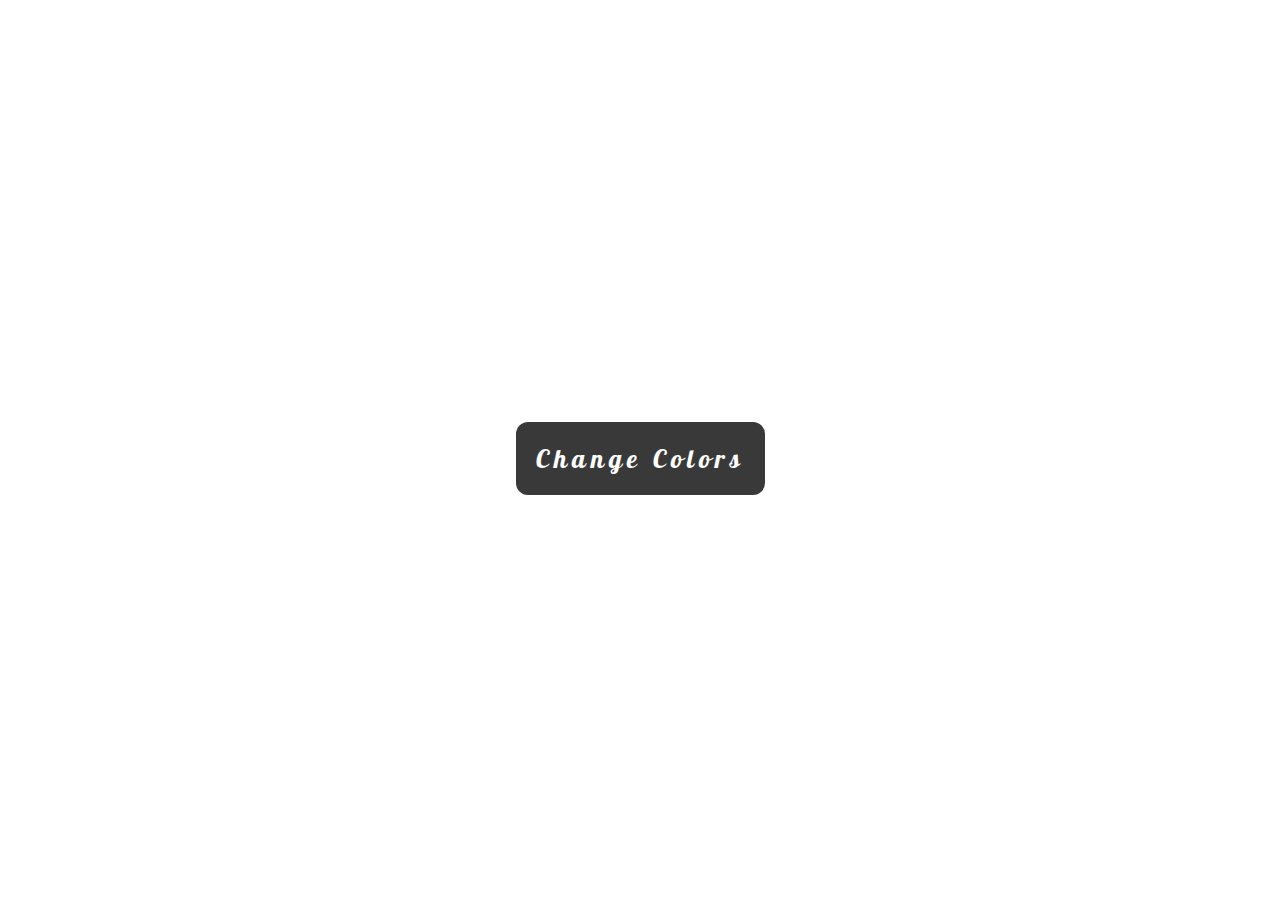
<file: change colors/index.html>
<!DOCTYPE html>
<html lang="en">

<head>
    <meta charset="UTF-8">
    <meta http-equiv="X-UA-Compatible" content="IE=edge">
    <meta name="viewport" content="width=device-width, initial-scale=1.0">
    <title>Change Colors</title>
    <link rel="stylesheet" href="style.css">
</head>

<body>
    <div class="container">
        <p class="color"></p>
        <button onclick="changeColors()">Change Colors</button>
    </div>

    <script src="script.js"></script>
</body>

</html>
</file>
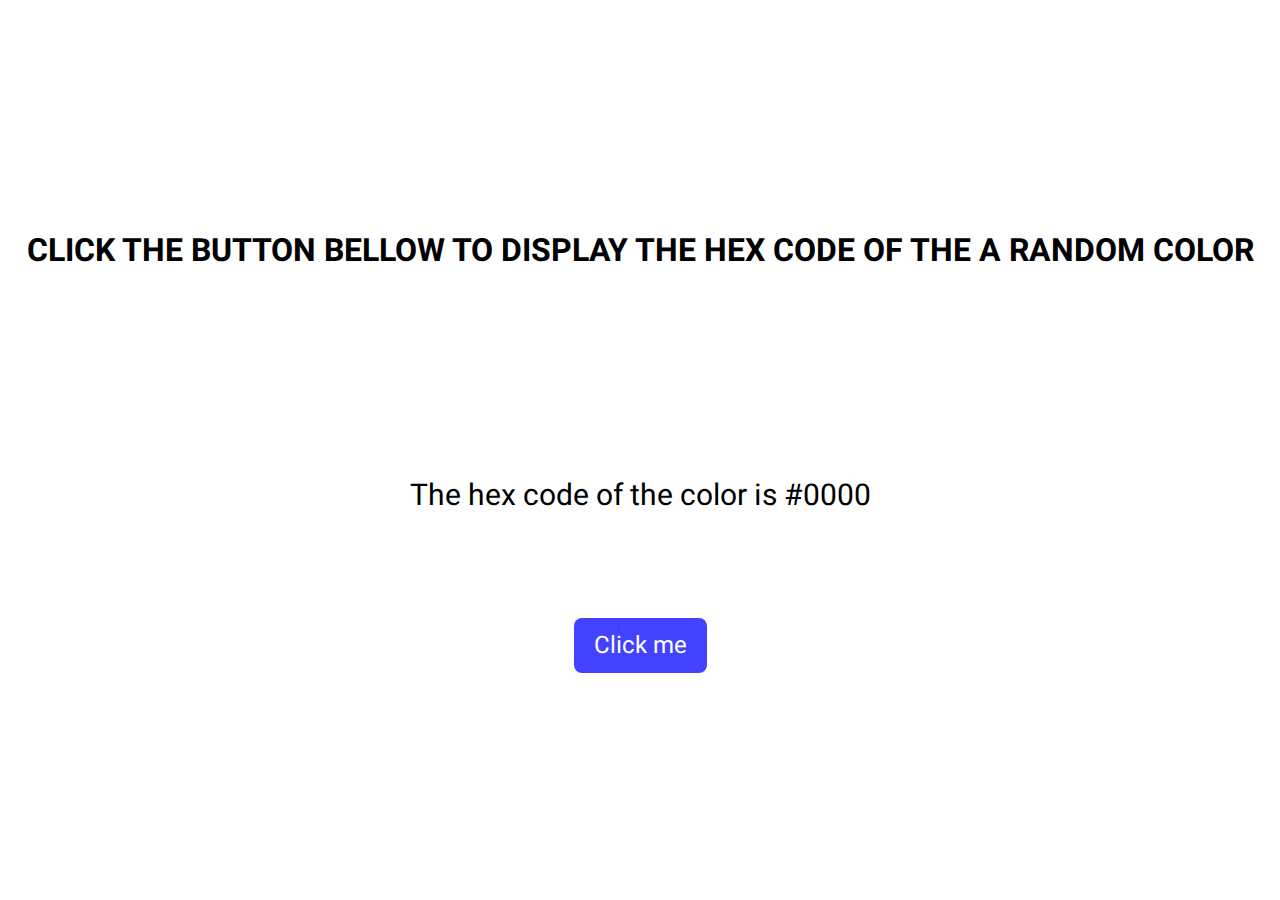
<file: Hex Colors/index.html>
<!DOCTYPE html>
<html lang="en">

<head>
    <meta charset="UTF-8">
    <meta http-equiv="X-UA-Compatible" content="IE=edge">
    <meta name="viewport" content="width=device-width, initial-scale=1.0">
    <title>Hex Colors</title>
    <link rel="stylesheet" href="style.css">
</head>

<body>
    <div class="container">
        <div class="title">
            <h1>Click the button bellow to display the hex code of the a random color</h1>
        </div>
        <div class="hex">The hex code of the color is #<span class="hexCode">0000</span> </div>
        <button class="btn" onclick="changeHexColor()">Click me</button>
    </div>

    <script src="script.js"></script>
</body>

</html>
</file>
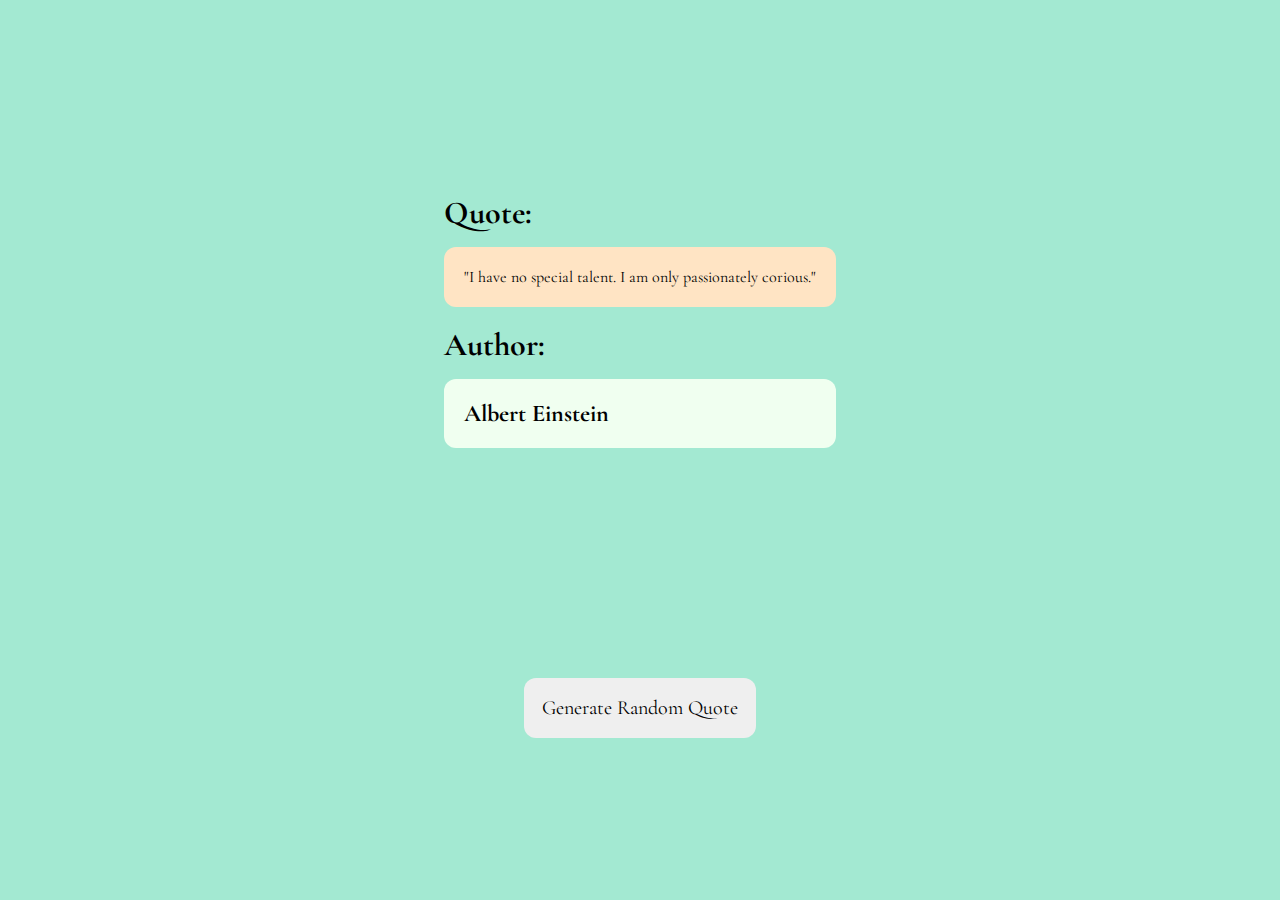
<file: Random Quote Generator/index.html>
<!DOCTYPE html>
<html lang="en">

<head>
    <meta charset="UTF-8">
    <meta http-equiv="X-UA-Compatible" content="IE=edge">
    <meta name="viewport" content="width=device-width, initial-scale=1.0">
    <link rel="stylesheet" href="style.css">
    <title>Random Quote Generator</title>
</head>

<body>

    <div class="container">
        <div class="quotes">
            <h1>Quote:</h1>
            <p class="quote">"I have no special talent. I am only passionately corious."</p>
            <h1>Author:</h1>
            <h2 class="author">Albert Einstein</h2>
        </div>
        <button onclick="generateRandomQuote()">Generate Random Quote</button>
    </div>



    <script src="script.js"></script>
</body>

</html>
</file>
<file: change colors/style.css>
@import url('https://fonts.googleapis.com/css2?family=Josefin+Sans:ital,wght@1,700&family=Lobster&family=Montserrat:wght@100&family=Poppins:wght@300;400;500;600;700&display=swap');
* {
    margin: 0;
    padding: 0;
    box-sizing: border-box;
    font-family: 'Lobster', cursive;
    font-size: 26px;
}

.container {
    display: flex;
    justify-content: center;
    align-items: center;
    flex-direction: column;
    height: 100vh;
}

.container .color {
    margin-bottom: 16px;
    color: #ffff;
}

.container button {
    border: none;
    padding: 20px;
    color: #ffff;
    background-color: #393939;
    border-radius: 12px;
    letter-spacing: 5px;
}

.container button:hover {
    background-color: #b7b4b41f;
    color: #393939;
    border-bottom: 1px solid #393939;
    transition: 1s linear;
}
</file>
<file: Hex Colors/style.css>
@import url('https://fonts.googleapis.com/css2?family=Heebo:wght@500;700&family=Josefin+Sans:ital,wght@1,700&family=Lobster&family=Montserrat:wght@100&family=Poppins:wght@300;400;500;600;700&display=swap');
* {
    margin: 0;
    padding: 0;
    box-sizing: border-box;
    font-family: 'Heebo', sans-serif;
}

.container {
    display: flex;
    align-items: center;
    justify-content: center;
    height: 100vh;
    flex-direction: column;
}

.container .title {
    margin-bottom: 200px;
    text-transform: uppercase;
}

.container .hex {
    font-size: 30px;
    margin-bottom: 100px;
}

.container button {
    padding: 10px 20px;
    border: none;
    border-radius: 8px;
    cursor: pointer;
    font-size: 24px;
    color: #ffff;
    background-color: #0000ffbc;
    transition: 1s ease-in;
}

.container button:hover {
    color: #0000ffbc;
    background-color: #ffff;
    transition: 1s ease-in-out;
}
</file>
<file: Random Quote Generator/style.css>
@import url('https://fonts.googleapis.com/css2?family=Cormorant+Garamond:ital,wght@0,500;1,700&family=Heebo:wght@500;700&family=Josefin+Sans:ital,wght@1,700&family=Lobster&family=Montserrat:wght@100&family=Poppins:wght@300;400;500;600;700&display=swap');
* {
    margin: 0;
    padding: 0;
    box-sizing: border-box;
    font-family: 'Cormorant Garamond', serif;
}

.container {
    display: flex;
    align-items: center;
    justify-content: center;
    height: 100vh;
    flex-direction: column;
    background-color: #45d3a47e;
}

.container .quotes {
    padding: 30px;
}

.container .quotes .quote {
    padding: 20px;
    background-color: #ffe4c4;
    margin-bottom: 18px;
    border-radius: 12px;
    margin-top: 15px;
}

.container .quotes .author {
    padding: 20px;
    background-color: honeydew;
    border-radius: 12px;
    margin-bottom: 200px;
    margin-top: 15px;
}

.container button {
    padding: 18px;
    border: none;
    cursor: pointer;
    font-size: 20px;
    border-radius: 12px;
}
</file>
